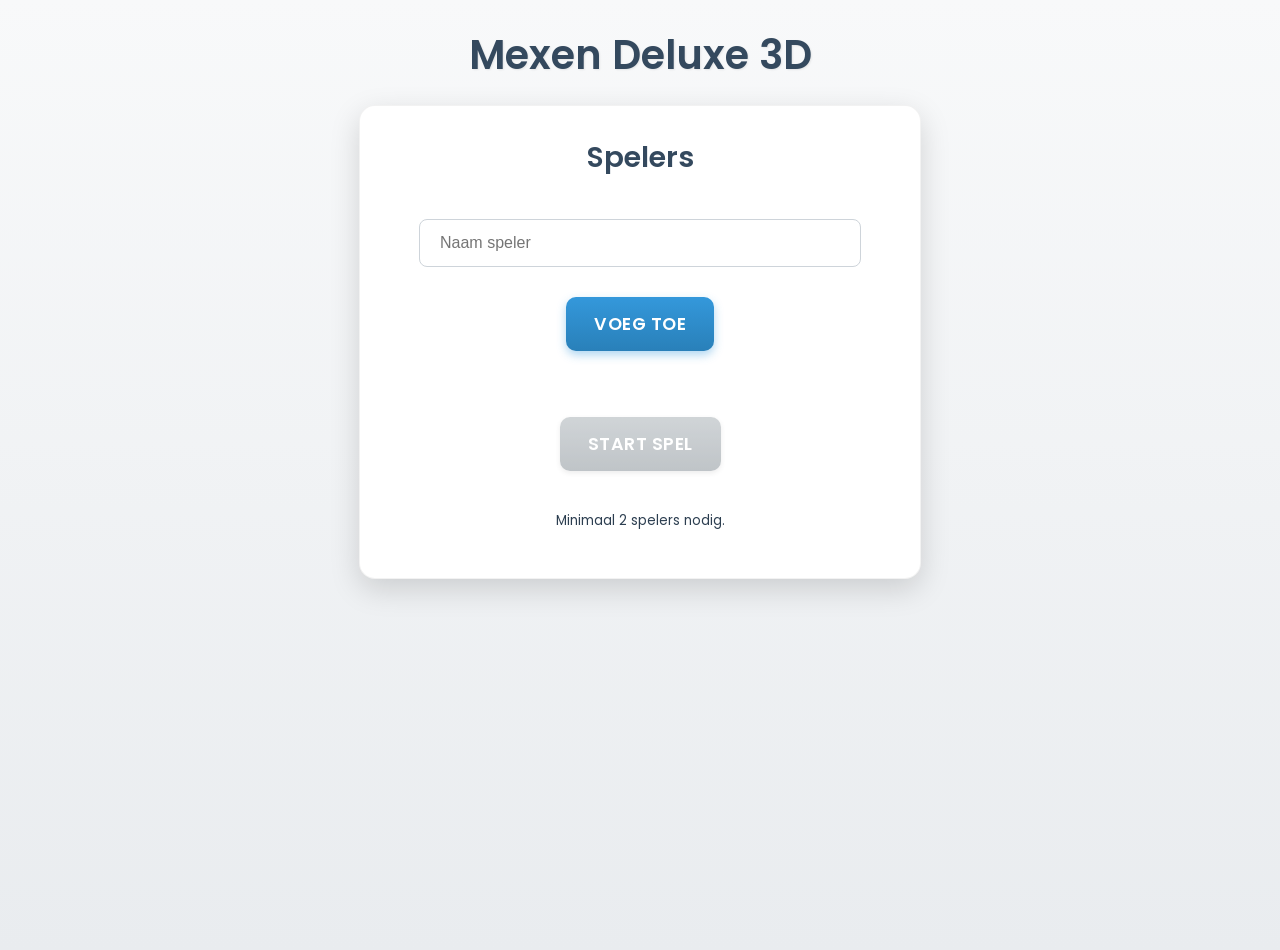
<file: code.html>
<!DOCTYPE html>
<html lang="nl">
<head>
    <meta charset="UTF-8">
    <meta name="viewport" content="width=device-width, initial-scale=1.0">
    <title>Mexen Deluxe 3D</title>
    <style>
        /* --- Enhanced Visual Styling --- */
        @import url('https://fonts.googleapis.com/css2?family=Poppins:wght@400;600;700&display=swap');

        :root {
            --primary-color: #34495e; /* Dark Slate Blue */
            --secondary-color: #3498db; /* Bright Blue */
            --accent-color: #e74c3c; /* Red */
            --background-start: #f8f9fa; /* Very Light Gray */
            --background-end: #e9ecef;   /* Light Gray */
            --text-color: #2c3e50; /* Darker Slate Blue */
            --light-text: #ffffff;
            --border-color: #ced4da; /* Medium Gray */
            --dice-bg: #fdfdfd; /* Almost White */
            --dice-dot: #2c3e50; /* Dark Slate Blue */
            --special-message-bg: #fff3cd; /* Light Yellow */
            --special-message-border: #ffeeba;
            --special-message-text: #856404;
            --shadow-color: rgba(0, 0, 0, 0.15);
            --shadow-color-light: rgba(0, 0, 0, 0.08);
        }

        body {
            font-family: 'Poppins', sans-serif;
            background-image: linear-gradient(to bottom, var(--background-start), var(--background-end));
            color: var(--text-color);
            margin: 0;
            padding: 25px;
            display: flex;
            flex-direction: column;
            align-items: center;
            min-height: 100vh;
            overflow-x: hidden; /* Prevent horizontal scroll */
        }

        h1, h2, h3 {
            color: var(--primary-color);
            text-align: center;
            margin-top: 0;
            margin-bottom: 20px;
            font-weight: 600;
        }
        h1 { font-size: 2.5em; text-shadow: 1px 1px 2px var(--shadow-color-light); }
        h2 { font-size: 1.8em; }
        h3 { font-size: 1.4em; }

        .container {
            background-color: var(--light-text);
            padding: 30px;
            border-radius: 16px;
            box-shadow: 0 10px 30px var(--shadow-color);
            border: 1px solid rgba(0,0,0,0.05);
            width: 90%;
            max-width: 500px; /* Slightly wider for better spacing */
            margin-bottom: 25px;
            display: flex;
            flex-direction: column;
            gap: 20px; /* Increased gap */
        }

        #setup-fase { display: flex; flex-direction: column; align-items: center; }
        #player-input {
            padding: 14px 20px; border: 1px solid var(--border-color);
            border-radius: 8px; width: 80%; font-size: 1em;
            margin-bottom: 10px; transition: border-color 0.3s ease, box-shadow 0.3s ease;
        }
        #player-input:focus {
            border-color: var(--secondary-color);
            box-shadow: 0 0 0 3px rgba(52, 152, 219, 0.2);
            outline: none;
        }
        #player-list {
            list-style: none; padding: 0; margin-top: 10px;
            width: 100%; text-align: center;
        }
        #player-list li {
            background-color: var(--background-start);
            padding: 10px 15px; margin-bottom: 8px;
            border-radius: 6px; font-weight: 600; color: var(--primary-color);
            border: 1px solid var(--border-color);
            transition: transform 0.2s ease;
        }
         #player-list li:hover {
             transform: scale(1.02);
         }

        #spel-fase { display: none; flex-direction: column; align-items: center; }
        #spel-info {
            width: 100%; display: flex; justify-content: space-between;
            align-items: center; margin-bottom: 15px; padding: 0 10px;
            flex-wrap: wrap; gap: 10px;
        }
        #speler-aan-zet {
             font-size: 1.5em; font-weight: 700; margin: 0;
             color: var(--secondary-color);
             text-shadow: 1px 1px 2px var(--shadow-color-light);
        }
        #worp-info { font-size: 1.1em; font-weight: 600; margin: 0; color: var(--primary-color); }

        /* --- 3D Dice Styling --- */
        .dice-container {
            display: flex; justify-content: center; gap: 30px;
            margin-bottom: 25px;
            perspective: 1000px; /* Essential for 3D perception */
        }

        .die {
            width: 85px; height: 85px; /* Slightly larger */
            background: linear-gradient(145deg, #ffffff, #f0f0f0); /* Subtle gradient */
            border: 1px solid rgba(0, 0, 0, 0.1);
            border-radius: 15px; /* More rounded */
            padding: 8px; /* Padding for dots */
            display: grid; grid-template-columns: repeat(3, 1fr); grid-template-rows: repeat(3, 1fr);
            gap: 5px;
            box-shadow: 5px 5px 15px rgba(0,0,0,0.1), /* Outer shadow */
                       -5px -5px 15px rgba(255,255,255,0.7), /* Highlight shadow */
                       inset 0 2px 4px rgba(255, 255, 255, 0.6), /* Inner highlight */
                       inset 0 -2px 4px rgba(0, 0, 0, 0.05); /* Inner shadow */
            cursor: default;
            transition: border-color 0.3s ease, box-shadow 0.3s ease, transform 0.5s ease-out; /* Smooth transitions */
            transform-style: preserve-3d; /* Needed for potential 3D transforms */
            /* transform: translateZ(-10px); /* Push it back slightly */
        }
        .die.clickable { cursor: pointer; }
        .die.clickable:hover {
            transform: scale(1.05) /*translateZ(-5px)*/ rotateY(5deg);
            box-shadow: 7px 7px 20px rgba(0,0,0,0.18),
                       -5px -5px 15px rgba(255,255,255,0.7),
                       inset 0 2px 4px rgba(255, 255, 255, 0.6),
                       inset 0 -2px 4px rgba(0, 0, 0, 0.05);
        }
        .die.held {
            border-color: var(--accent-color);
            box-shadow: 0 0 15px var(--accent-color), /* Glow effect */
                       5px 5px 15px rgba(0,0,0,0.1),
                       -5px -5px 15px rgba(255,255,255,0.7),
                       inset 0 2px 4px rgba(255, 255, 255, 0.6),
                       inset 0 -2px 4px rgba(0, 0, 0, 0.05);
            transform: scale(1.02); /* Slightly larger when held */
        }

        .dot {
            width: 16px; height: 16px; /* Slightly larger dots */
            background-color: var(--dice-dot);
            border-radius: 50%;
            align-self: center; justify-self: center;
            box-shadow: inset 1px 1px 3px rgba(0, 0, 0, 0.6), /* Inset shadow for depth */
                       0 0 2px rgba(0, 0, 0, 0.2); /* Subtle outer shadow */
            visibility: hidden;
            /* transition: background-color 0.3s ease; */ /* Maybe overkill */
        }
        /* Dot positioning (remains the same) */
        .dot:nth-child(1) { grid-area: 1 / 1; } .dot:nth-child(2) { grid-area: 1 / 2; } .dot:nth-child(3) { grid-area: 1 / 3; }
        .dot:nth-child(4) { grid-area: 2 / 1; } .dot:nth-child(5) { grid-area: 2 / 2; } .dot:nth-child(6) { grid-area: 2 / 3; }
        .dot:nth-child(7) { grid-area: 3 / 1; } .dot:nth-child(8) { grid-area: 3 / 2; } .dot:nth-child(9) { grid-area: 3 / 3; }
        /* Dot visibility rules (remains the same) */
        .die[data-value="0"] .dot { visibility: hidden; }
        .die[data-value="1"] .dot:nth-child(5) { visibility: visible; }
        .die[data-value="2"] .dot:nth-child(1), .die[data-value="2"] .dot:nth-child(9) { visibility: visible; }
        .die[data-value="3"] .dot:nth-child(1), .die[data-value="3"] .dot:nth-child(5), .die[data-value="3"] .dot:nth-child(9) { visibility: visible; }
        .die[data-value="4"] .dot:nth-child(1), .die[data-value="4"] .dot:nth-child(3), .die[data-value="4"] .dot:nth-child(7), .die[data-value="4"] .dot:nth-child(9) { visibility: visible; }
        .die[data-value="5"] .dot:nth-child(1), .die[data-value="5"] .dot:nth-child(3), .die[data-value="5"] .dot:nth-child(5), .die[data-value="5"] .dot:nth-child(7), .die[data-value="5"] .dot:nth-child(9) { visibility: visible; }
        .die[data-value="6"] .dot:nth-child(1), .die[data-value="6"] .dot:nth-child(3), .die[data-value="6"] .dot:nth-child(4), .die[data-value="6"] .dot:nth-child(6), .die[data-value="6"] .dot:nth-child(7), .die[data-value="6"] .dot:nth-child(9) { visibility: visible; }

        .score-display {
            font-size: 2em; font-weight: 700; color: var(--secondary-color);
            text-align: center; margin-top: 5px; margin-bottom: 20px;
            text-shadow: 1px 1px 2px var(--shadow-color-light);
        }

        .message-area {
            min-height: 30px; padding: 12px 18px;
            background-color: var(--special-message-bg);
            border: 1px solid var(--special-message-border);
            border-radius: 8px; text-align: center;
            font-weight: 600; color: var(--special-message-text);
            margin-top: 10px; margin-bottom: 15px; display: none;
            transition: opacity 0.3s ease;
            box-shadow: 0 2px 5px var(--shadow-color-light);
        }
        .message-area.visible { display: block; opacity: 1; }
        .message-area.special {
            color: var(--accent-color); font-size: 1.1em;
            background-color: #f8d7da; border-color: #f5c6cb;
        }

        /* --- Enhanced Button Styling --- */
        button {
            background-image: linear-gradient(to bottom, var(--secondary-color), #2980b9); /* Blue gradient */
            color: white; border: none; padding: 14px 28px;
            border-radius: 10px; cursor: pointer; font-size: 1.1em;
            font-weight: 600; font-family: 'Poppins', sans-serif;
            transition: background-image 0.3s ease, transform 0.15s ease, box-shadow 0.3s ease;
            box-shadow: 0 4px 10px rgba(52, 152, 219, 0.4);
            text-transform: uppercase; letter-spacing: 0.5px;
        }
        button:hover:not(:disabled) {
            background-image: linear-gradient(to bottom, #3ba0e0, #2f89c0);
            transform: translateY(-3px);
            box-shadow: 0 6px 15px rgba(52, 152, 219, 0.5);
        }
        button:active:not(:disabled) {
            transform: translateY(0px);
            box-shadow: 0 3px 8px rgba(52, 152, 219, 0.3);
        }
        button:disabled {
            background-image: linear-gradient(to bottom, #bdc3c7, #a5acb1); /* Gray gradient */
            cursor: not-allowed; opacity: 0.7;
            box-shadow: 0 2px 5px rgba(0, 0, 0, 0.1);
            transform: translateY(0);
        }

        #actie-knoppen { display: flex; gap: 20px; justify-content: center; flex-wrap: wrap; width: 100%; }

        /* --- Enhanced Results Styling --- */
         #ronde-resultaten {
            display: none; margin-top: 25px; padding: 25px 30px;
            background-image: linear-gradient(to bottom, var(--primary-color), #2c3e50); /* Darker gradient */
            border-radius: 12px; text-align: left; color: var(--light-text);
            width: 90%; max-width: 500px;
            box-shadow: 0 8px 25px rgba(0,0,0,0.2);
         }
         #ronde-resultaten h3 {
             margin-top: 0; color: var(--light-text); text-align: center;
             margin-bottom: 20px; font-size: 1.6em;
             text-shadow: 1px 1px 2px rgba(0,0,0,0.3);
        }
         #ronde-resultaten p, #ronde-resultaten div { margin-bottom: 12px; color: #ecf0f1; /* Slightly off-white */ font-size: 1.1em; line-height: 1.6; }
         #ronde-resultaten strong { color: #aed6f1; font-weight: 700; } /* Light blue for emphasis */
         #ronde-resultaten hr { border: none; border-top: 1px solid rgba(255, 255, 255, 0.2); margin: 20px 0; }
         #ronde-resultaten button {
             margin-top: 15px;
             background-image: linear-gradient(to bottom, var(--secondary-color), #2980b9);
             box-shadow: 0 4px 10px rgba(52, 152, 219, 0.4);
             display: block; /* Center button */
             margin-left: auto;
             margin-right: auto;
        }

        /* --- Enhanced Shake Animation --- */
        @keyframes shake {
            0% { transform: translate(0, 0) rotateX(0) rotateY(0); }
            10% { transform: translate(-5px, -2px) rotateX(-10deg) rotateY(8deg); }
            20% { transform: translate(5px, 2px) rotateX(8deg) rotateY(-10deg); }
            30% { transform: translate(-4px, -1px) rotateX(-6deg) rotateY(5deg); }
            40% { transform: translate(4px, 1px) rotateX(5deg) rotateY(-6deg); }
            50% { transform: translate(-3px, 0px) rotateX(-4deg) rotateY(3deg); }
            60% { transform: translate(3px, 0px) rotateX(3deg) rotateY(-4deg); }
            70% { transform: translate(-2px, -1px) rotateX(-2deg) rotateY(2deg); }
            80% { transform: translate(2px, 1px) rotateX(2deg) rotateY(-2deg); }
            90% { transform: translate(-1px, 0px) rotateX(-1deg) rotateY(1deg); }
            100% { transform: translate(0, 0) rotateX(0) rotateY(0); }
        }
        .die.shaking {
            animation: shake 0.7s cubic-bezier(.36,.07,.19,.97) both;
            /* Ensure it appears slightly 'above' during shake */
            transform: translateZ(10px);
        }

        /* --- Responsiveness --- */
        @media (max-width: 600px) {
            body { padding: 15px; }
            h1 { font-size: 2em; }
            h2 { font-size: 1.5em; }
            .container { width: 95%; padding: 20px; gap: 15px;}
            .die { width: 70px; height: 70px; border-radius: 12px; padding: 6px; gap: 4px;}
            .dot { width: 14px; height: 14px; }
            .dice-container { gap: 20px; }
            #spel-info { flex-direction: column; align-items: center; gap: 8px; }
            #speler-aan-zet { font-size: 1.3em; }
            #worp-info { font-size: 1em; }
            #actie-knoppen { flex-direction: column; width: 90%; align-items: stretch;}
            button { width: 100%; padding: 12px 20px; font-size: 1em;}
            #ronde-resultaten { width: 95%; padding: 20px; }
            #ronde-resultaten h3 { font-size: 1.4em; }
            #ronde-resultaten p, #ronde-resultaten div { font-size: 1em; }
        }
    </style>
</head>
<body>

    <h1>Mexen Deluxe 3D</h1>

    <!-- Setup Fase -->
    <div id="setup-fase" class="container">
        <h2>Spelers</h2>
        <input type="text" id="player-input" placeholder="Naam speler">
        <button id="add-player-btn">Voeg Toe</button>
        <ul id="player-list"></ul>
        <button id="start-game-btn" disabled>Start Spel</button>
        <p><small>Minimaal 2 spelers nodig.</small></p>
    </div>

    <!-- Spel Fase -->
    <div id="spel-fase" class="container">
        <h2 id="ronde-titel">Ronde 1</h2>
        <div id="spel-info">
             <h3 id="speler-aan-zet">Speler: ...</h3>
             <div id="worp-info">Worp: <span id="worp-teller">0</span> / <span id="max-worpen">3</span></div>
        </div>

        <div class="dice-container">
             <!-- Dice structure remains the same, CSS handles the look -->
             <div id="die1" class="die" data-value="0">
                <span class="dot"></span><span class="dot"></span><span class="dot"></span>
                <span class="dot"></span><span class="dot"></span><span class="dot"></span>
                <span class="dot"></span><span class="dot"></span><span class="dot"></span>
            </div>
            <div id="die2" class="die" data-value="0">
                <span class="dot"></span><span class="dot"></span><span class="dot"></span>
                <span class="dot"></span><span class="dot"></span><span class="dot"></span>
                <span class="dot"></span><span class="dot"></span><span class="dot"></span>
            </div>
        </div>

        <div id="score-display" class="score-display">Score: -</div>
        <div id="message-area" class="message-area"></div>

        <div id="actie-knoppen">
            <!-- Button function remains the same -->
            <button id="roll-btn" disabled>Gooi</button>
            <button id="show-lowest-btn">Toon Laagste</button>
        </div>

        <div id="ronde-resultaten">
             <h3>Ronde Resultaten</h3>
             <!-- Changed resultaten-tekst to a div for better structure flexibility -->
             <div id="resultaten-inhoud"></div>
             <button id="next-round-btn">Volgende Ronde</button>
         </div>
    </div>

    <script>
        // --- JavaScript (largely unchanged, added comments, minor tweaks) ---

        // Globale Variabelen
        let players = [];
        let currentPlayerIndex = 0;
        let currentRound = 0;
        let gameState = 'setup'; // setup, playing, turnOver, roundOver
        let roundThrowsLimit = 3;
        let throwsThisTurn = 0;
        let currentDice = [0, 0];
        let currentScoreResult = {}; // Houd het hele score object bij
        let heldDice = [false, false];
        let mustThrowHeld = false; // If one die was held, the other must be thrown
        let roundLowestScore = Infinity; // Lowest score achieved this round (value)
        let roundLowestPlayerIndices = []; // Indices of players who achieved the lowest score
        let mexCountThisRound = 0; // How many times Mex was rolled this round
        let playerRoundData = []; // Stores { name, score, drinksToTake, finalThrowValue, drinksFrom31, drinksFrom32 } for each player
        let allowHolding = false; // Controls if dice can be clicked/held
        let overtakenPlayerIndex = null; // Index of the player whose low score was just equaled/overtaken
        let animationInterval = null; // Interval timer for roll animation

        // DOM Elementen
        const setupFaseDiv = document.getElementById('setup-fase');
        const spelFaseDiv = document.getElementById('spel-fase');
        const playerInput = document.getElementById('player-input');
        const addPlayerBtn = document.getElementById('add-player-btn');
        const playerListUl = document.getElementById('player-list');
        const startGameBtn = document.getElementById('start-game-btn');
        const rondeTitel = document.getElementById('ronde-titel');
        const spelerAanZetH3 = document.getElementById('speler-aan-zet');
        const die1Div = document.getElementById('die1');
        const die2Div = document.getElementById('die2');
        const scoreDisplayDiv = document.getElementById('score-display');
        const worpTellerSpan = document.getElementById('worp-teller');
        const maxWorpenSpan = document.getElementById('max-worpen');
        const messageAreaDiv = document.getElementById('message-area');
        const rollBtn = document.getElementById('roll-btn');
        const nextRoundBtn = document.getElementById('next-round-btn');
        const showLowestBtn = document.getElementById('show-lowest-btn');
        const rondeResultatenDiv = document.getElementById('ronde-resultaten');
        const resultatenInhoudDiv = document.getElementById('resultaten-inhoud'); // Target the div

        // --- Event Listeners ---
        addPlayerBtn.addEventListener('click', addPlayer);
        playerInput.addEventListener('keypress', (e) => { if (e.key === 'Enter') addPlayer(); });
        startGameBtn.addEventListener('click', startGame);
        rollBtn.addEventListener('click', handleMainButtonClick); // Main button logic
        nextRoundBtn.addEventListener('click', startNewRound);
        showLowestBtn.addEventListener('click', showLowestScoreInfo);
        die1Div.addEventListener('click', () => handleDieClick(0)); // Click listener for die 1
        die2Div.addEventListener('click', () => handleDieClick(1)); // Click listener for die 2

        // --- Main Button Logic ---
        function handleMainButtonClick() {
            // Determines action based on game state
            if (gameState === 'playing') {
                startRollAnimation(); // Start dice roll
            } else if (gameState === 'turnOver') {
                advanceToNext(); // Move to next player or end round
            }
            // In other states (setup, roundOver), the button is typically disabled
        }

        // --- Player Setup Functions ---
        function addPlayer() {
            const playerName = playerInput.value.trim();
            if (playerName && players.length < 10) {
                players.push({ name: playerName, totalDrinks: 0 }); // Add player object
                playerInput.value = ''; // Clear input
                updatePlayerList();
                checkStartGameButton();
            } else if (players.length >= 10) {
                 showTemporaryMessage("Max 10 spelers toegestaan.", 'special'); // Inform user
            }
            playerInput.focus(); // Keep focus on input
        }

        function updatePlayerList() {
             playerListUl.innerHTML = ''; // Clear current list
            players.forEach(player => {
                const li = document.createElement('li');
                li.textContent = player.name;
                playerListUl.appendChild(li); // Add player name to list
            });
        }

        function checkStartGameButton() {
            // Enable start button only if >= 2 players
            startGameBtn.disabled = players.length < 2;
        }

        // --- Game Flow Functions ---
        function startGame() {
            if (players.length < 2) return; // Safety check
            gameState = 'playing'; // Set initial state (will be refined in setupPlayerTurn)
            setupFaseDiv.style.display = 'none'; // Hide setup
            spelFaseDiv.style.display = 'flex'; // Show game area
            hideMessage();
            startNewRound(); // Start the first round
        }

        function startNewRound() {
            rondeResultatenDiv.style.display = 'none'; // Hide previous results
            nextRoundBtn.disabled = true; // Disable button until round ends
            hideMessage();

            currentRound++;
            rondeTitel.textContent = `Ronde ${currentRound}`;
            currentPlayerIndex = 0; // Start with the first player
            roundThrowsLimit = 3; // Reset throw limit
            mexCountThisRound = 0; // Reset Mex counter
            roundLowestScore = Infinity; // Reset lowest score tracker
            roundLowestPlayerIndices = []; // Reset lowest score players
            overtakenPlayerIndex = null; // Reset overtake tracker
            // Reset data for each player for this round
            playerRoundData = players.map(p => ({
                name: p.name, score: null, drinksToTake: 0, finalThrowValue: null, drinksFrom31: 0, drinksFrom32: 0
            }));

            setupPlayerTurn(); // Set up the turn for the first player
        }

        function setupPlayerTurn() {
            gameState = 'playing'; // Set state to active play
            const currentPlayer = players[currentPlayerIndex];
            spelerAanZetH3.textContent = `${currentPlayer.name}`; // Display current player
            throwsThisTurn = 0; // Reset turn throw count
            currentScoreResult = {}; // Reset score object
            currentDice = [0, 0]; // Reset dice values
            heldDice = [false, false]; // Reset held status
            mustThrowHeld = false; // Reset must-throw status
            allowHolding = false; // Disable holding initially
            overtakenPlayerIndex = null; // Reset overtake status for this turn

            updateDiceDisplay(); // Show dice (initially '0')
            scoreDisplayDiv.textContent = "Score: -"; // Reset score display
            worpTellerSpan.textContent = throwsThisTurn;
            maxWorpenSpan.textContent = roundThrowsLimit; // Show max throws allowed
            rollBtn.disabled = false; // Enable roll button
            rollBtn.textContent = "Gooi"; // Set button text
            showLowestBtn.disabled = false; // Enable "Show Lowest" button
            hideMessage(); // Clear any previous messages

            // Reset dice visual state
            die1Div.classList.remove('held', 'clickable', 'shaking');
            die2Div.classList.remove('held', 'clickable', 'shaking');
        }

        // --- Dice Rolling & Animation ---
        function startRollAnimation() {
            rollBtn.disabled = true; // Disable buttons during roll
            showLowestBtn.disabled = true;
            allowHolding = false; // Prevent holding during animation
            die1Div.classList.remove('clickable', 'held'); // Ensure dice are not clickable/held visually
            die2Div.classList.remove('clickable', 'held');
            hideMessage();

            // Apply shaking animation only to non-held dice
            if (!heldDice[0]) die1Div.classList.add('shaking');
            if (!heldDice[1]) die2Div.classList.add('shaking');

            let animationDuration = 700; // Duration of the animation (ms)
            let intervalTime = 50; // How often to update dice faces (ms)
            let elapsed = 0;

            // Interval to rapidly change dice faces for visual effect
            animationInterval = setInterval(() => {
                if (!heldDice[0]) currentDice[0] = getRandomDieValue();
                if (!heldDice[1]) currentDice[1] = getRandomDieValue();
                updateDiceDisplay(true); // Update display, indicating it's animating
                elapsed += intervalTime;
                if (elapsed >= animationDuration) {
                    finishRoll(); // Stop animation and process result
                }
            }, intervalTime);
        }

        function finishRoll() {
            clearInterval(animationInterval); // Stop the interval timer
            animationInterval = null;
            die1Div.classList.remove('shaking'); // Remove animation class
            die2Div.classList.remove('shaking');
            handleRollResultLogic(); // Process the final dice values
        }

        function getRandomDieValue() {
            // Returns a random integer between 1 and 6
            return Math.floor(Math.random() * 6) + 1;
        }

        function updateDiceDisplay(isAnimating = false) {
            const dieElements = [die1Div, die2Div];
            dieElements.forEach((el, index) => {
                // Don't visually change a held die unless animating
                const valueToShow = (heldDice[index] && !isAnimating) ? el.getAttribute('data-value') : currentDice[index].toString();
                el.setAttribute('data-value', valueToShow);
                 // Ensure 'held' class is only present if logically held and not currently forced to throw
                el.classList.toggle('held', heldDice[index] && !mustThrowHeld);
            });
        }

        // --- Roll Result & Score Logic ---
        function handleRollResultLogic() {
            // Determine final dice values for non-held dice
            if (!heldDice[0]) currentDice[0] = getRandomDieValue();
            if (!heldDice[1]) currentDice[1] = getRandomDieValue();
            updateDiceDisplay(); // Show final dice faces

            // Check if a die was held and must now be released
            if (mustThrowHeld) {
                 const originallyHeldIndex = heldDice.findIndex(h => h);
                 if (originallyHeldIndex !== -1) {
                     mustThrowHeld = false; // Reset the flag
                     heldDice[originallyHeldIndex] = false; // Logically un-hold
                     document.getElementById(`die${originallyHeldIndex + 1}`).classList.remove('held'); // Visually un-hold
                 }
             }

            // Calculate the score based on the dice
            currentScoreResult = calculateScore(currentDice[0], currentDice[1]);
            scoreDisplayDiv.textContent = `Score: ${currentScoreResult.display}`; // Show score

            // Handle special scores (31, 32) - they don't count as a throw and allow re-roll
            if (currentScoreResult.type === 'special') {
                 if (currentScoreResult.value === 31) {
                    showTemporaryMessage(`${players[currentPlayerIndex].name}: 31! Deel 1 slok uit. Gooi opnieuw.`);
                    playerRoundData[currentPlayerIndex].drinksFrom31++; // Track drinks given
                } else if (currentScoreResult.value === 32) {
                    showTemporaryMessage(`${players[currentPlayerIndex].name}: 32! Drink 1 slok zelf. Gooi opnieuw.`);
                    playerRoundData[currentPlayerIndex].drinksFrom32++; // Track drinks taken
                }
                // Reset visual hold state, player can re-roll immediately
                heldDice = [false, false];
                allowHolding = false;
                die1Div.classList.remove('held', 'clickable');
                die2Div.classList.remove('held', 'clickable');
                rollBtn.disabled = false; // Allow immediate re-roll
                showLowestBtn.disabled = false;
                return; // Exit early, turn does not advance yet
            }

            // Handle Mex (21) - ends turn immediately
            if (currentScoreResult.type === 'mex') {
                 mexCountThisRound++; // Increment round Mex count
                 let mexMsg = `MEX! ${players[currentPlayerIndex].name} stopt direct.`;
                 // If first player rolls Mex early, set the throw limit for others
                 if (currentPlayerIndex === 0 && throwsThisTurn + 1 < roundThrowsLimit) {
                     roundThrowsLimit = throwsThisTurn + 1;
                     maxWorpenSpan.textContent = roundThrowsLimit; // Update display
                     mexMsg += ` Nieuwe limiet: ${roundThrowsLimit} worpen.`;
                 }
                 mexMsg += ` Drankjes x${Math.pow(2, mexCountThisRound)}!`; // Show multiplier
                 showTemporaryMessage(mexMsg, 'special'); // Display Mex message

                 playerRoundData[currentPlayerIndex].score = 'Mex'; // Record score as 'Mex'
                 playerRoundData[currentPlayerIndex].finalThrowValue = 1000; // Assign high value for comparison
                 endPlayerTurn(); // End the turn
                 return;
            }

            // Normal roll - increment throw count
            throwsThisTurn++;
            worpTellerSpan.textContent = throwsThisTurn;

            // Store the numeric value and display string for the round data
            playerRoundData[currentPlayerIndex].finalThrowValue = currentScoreResult.value;
            playerRoundData[currentPlayerIndex].score = currentScoreResult.display;

            // Check if the player has reached the throw limit
            if (throwsThisTurn >= roundThrowsLimit) {
                 endPlayerTurn(); // End the turn if max throws reached
            } else {
                 // Turn continues - allow holding
                 rollBtn.disabled = false; // Enable roll button for next throw
                 showLowestBtn.disabled = false;
                 allowHolding = true; // Allow player to click dice
                 die1Div.classList.add('clickable'); // Make dice visually clickable
                 die2Div.classList.add('clickable');

                 // Check if a die is currently held - if so, the other *must* be thrown next turn
                 const heldIndex = heldDice.findIndex(h => h);
                 if (heldIndex !== -1) {
                     mustThrowHeld = true; // Set flag
                     // Make the non-held die clickable (it must be rolled)
                     document.getElementById(`die${1 - heldIndex + 1}`).classList.add('clickable');
                     // Make the held die non-clickable
                     document.getElementById(`die${heldIndex + 1}`).classList.remove('clickable');
                 } else {
                     mustThrowHeld = false; // Reset flag if no die is held
                     // Make both dice clickable again if nothing is held
                     die1Div.classList.add('clickable');
                     die2Div.classList.add('clickable');
                 }
            }
        }

        function calculateScore(d1, d2) {
            // Calculates the Mexen score based on two dice values
            if (d1 === 0 || d2 === 0) return { value: 0, display: "-", type: 'none'}; // No score if dice not rolled
            // Highest score: Mex
            if ((d1 === 2 && d2 === 1) || (d1 === 1 && d2 === 2)) return { value: 1000, display: "Mex", type: 'mex' }; // Use high value for internal sorting
             // Special throws (don't count as turn, allow re-roll)
            if ((d1 === 3 && d2 === 1) || (d1 === 1 && d2 === 3)) return { value: 31, display: "31", type: 'special' };
            if ((d1 === 3 && d2 === 2) || (d1 === 2 && d2 === 3)) return { value: 32, display: "32", type: 'special' };
            // Doubles (e.g., 6-6 is 600)
            if (d1 === d2) return { value: d1 * 100, display: `${d1}${d1}`, type: 'normal' }; // Use double digit display e.g. "66"
            // Normal scores (highest die first, e.g., 5-3 is 53)
            const high = Math.max(d1, d2);
            const low = Math.min(d1, d2);
            return { value: high * 10 + low, display: `${high}${low}`, type: 'normal' };
        }

        // --- Die Holding Logic ---
        function handleDieClick(index) {
            if (!allowHolding) return; // Can only hold when allowed

            const dieElement = document.getElementById(`die${index + 1}`);
            const otherIndex = 1 - index;
            const otherDieElement = document.getElementById(`die${otherIndex + 1}`);

            // Prevent clicking the die that *must* be thrown if one is already held
            if (mustThrowHeld && heldDice[otherIndex]) {
                 // If mustThrowHeld is true, it means the 'other' die is the one held.
                 // Trying to click the current die (index) means trying to click the non-held one.
                showTemporaryMessage("Je moet de niet-vastgehouden dobbelsteen gooien.");
                return;
            }

            // Prevent holding both dice (New check: trying to hold this one WHILE other is already held)
            if (!heldDice[index] && heldDice[otherIndex]) {
                 showTemporaryMessage("Je kunt maar één dobbelsteen vasthouden.");
                 return;
            }

            // Toggle the held state for the clicked die
            heldDice[index] = !heldDice[index];
            dieElement.classList.toggle('held', heldDice[index]);

            // Update the 'mustThrowHeld' status and clickability
            if (heldDice[index]) { // Just held this die
                mustThrowHeld = true;
                dieElement.classList.remove('clickable'); // The held die is not clickable
                otherDieElement.classList.add('clickable'); // The other must be clickable (to be rolled)
            } else { // Just released this die
                mustThrowHeld = false;
                // Both are now potentially clickable if holding is allowed
                 dieElement.classList.add('clickable');
                 otherDieElement.classList.add('clickable');
            }
        }

        // --- Turn & Round Ending Logic ---
        function endPlayerTurn() {
            gameState = 'turnOver'; // Set state to indicate turn is finished
            rollBtn.textContent = 'Volgende Speler'; // Change button text
            rollBtn.disabled = false; // Enable button to proceed
            showLowestBtn.disabled = true; // Disable "Show Lowest" until next turn starts
            allowHolding = false; // Disable holding
            die1Div.classList.remove('clickable', 'shaking', 'held'); // Reset dice visuals completely
            die2Div.classList.remove('clickable', 'shaking', 'held');
            heldDice = [false, false]; // Ensure logical held state is reset too
            mustThrowHeld = false;

            const finalScoreValue = playerRoundData[currentPlayerIndex].finalThrowValue;
            const currentPlayerName = players[currentPlayerIndex].name;
            const currentScoreDisplay = playerRoundData[currentPlayerIndex].score;

            overtakenPlayerIndex = null; // Reset overtake flag for this check

            // Update lowest score tracking (only for normal scores, not Mex/Specials/0)
             if (finalScoreValue !== null && finalScoreValue > 32 && finalScoreValue < 1000) {
                 if (finalScoreValue < roundLowestScore) {
                     // New lowest score
                    roundLowestScore = finalScoreValue;
                    roundLowestPlayerIndices = [currentPlayerIndex]; // This player is now the sole lowest
                    console.log(`New lowest: ${currentScoreDisplay} by ${currentPlayerName}`);
                } else if (finalScoreValue === roundLowestScore) {
                    // Score equals the current lowest
                    if (roundLowestPlayerIndices.length > 0 && !roundLowestPlayerIndices.includes(currentPlayerIndex)) {
                        // Someone else held the lowest score, and this player tied it
                        const previousLowestPlayerIndex = roundLowestPlayerIndices[0]; // Assume single lowest for overtake rule
                        overtakenPlayerIndex = previousLowestPlayerIndex; // Mark the overtaken player
                        roundLowestPlayerIndices = [currentPlayerIndex]; // The current player 'takes' the lowest position
                        showTemporaryMessage(`${currentPlayerName} (${currentScoreDisplay}) evenaart laagste! ${players[previousLowestPlayerIndex].name} moet mogelijk drinken!`, 'special');
                        console.log(`${currentPlayerName} overtakes lowest score from ${players[previousLowestPlayerIndex].name}`);
                    } else if (!roundLowestPlayerIndices.includes(currentPlayerIndex)) {
                         // Tied with others, but no one was 'overtaken' yet (e.g., multiple people tied on first pass)
                         roundLowestPlayerIndices.push(currentPlayerIndex);
                         console.log(`${currentPlayerName} ties lowest score ${currentScoreDisplay}`);
                    }
                    // If the player already holds/shares the lowest score, do nothing new.
                 }
            }

            // Display turn end message if no other special message is shown
            if (!messageAreaDiv.classList.contains('visible')) {
                 const displayScore = currentScoreDisplay || "Geen geldige score";
                showTemporaryMessage(`Beurt van ${currentPlayerName} (${displayScore}) is klaar. Klik 'Volgende Speler'.`);
            }
        }

        function advanceToNext() {
            // Called when 'Volgende Speler' button is clicked
            currentPlayerIndex++; // Move to the next player's index
            if (currentPlayerIndex < players.length) {
                // If there are more players in this round
                setupPlayerTurn(); // Set up the next player's turn
            } else {
                // All players have had their turn, end the round
                endRound();
            }
        }

        function endRound() {
            gameState = 'roundOver'; // Set state
            rollBtn.disabled = true; // Disable main button
            rollBtn.textContent = "Ronde Klaar"; // Update button text
            showLowestBtn.disabled = true; // Disable other button
            hideMessage(); // Clear any turn-specific messages

            let drinksMultiplier = Math.pow(2, mexCountThisRound); // Calculate multiplier based on Mex count
            let actionMessages = []; // Array to store messages about who drinks what
            let finalStandings = []; // Array to store each player's result summary

            // 1. Process drinks from special throws (31/32)
            playerRoundData.forEach((data, index) => {
                 if (data.drinksFrom31 > 0) {
                     actionMessages.push(`<strong>${data.name}</strong> deelt ${data.drinksFrom31} slok(ken) uit (door 31).`);
                     // Note: Assigning who receives these is complex, kept simple here.
                 }
                 if (data.drinksFrom32 > 0) {
                     actionMessages.push(`<strong>${data.name}</strong> drinkt ${data.drinksFrom32} slok(ken) zelf (door 32).`);
                     data.drinksToTake += data.drinksFrom32; // Add to their own drink count
                 }
             });

            // 2. Process drinks from being overtaken
             if (overtakenPlayerIndex !== null && playerRoundData[overtakenPlayerIndex]) { // Check if index is valid
                 const drinksForOvertake = 1 * drinksMultiplier; // Base drinks * multiplier
                 actionMessages.push(`<strong>${players[overtakenPlayerIndex].name}</strong> drinkt ${drinksForOvertake} slok(ken) (laagste score ingehaald!).`);
                 playerRoundData[overtakenPlayerIndex].drinksToTake += drinksForOvertake;
             }
            // 3. Process drinks for having the lowest score (only if not overtaken)
             else if (roundLowestPlayerIndices.length > 0 && roundLowestScore !== Infinity) {
                 const drinksForLowest = 1 * drinksMultiplier; // Base drinks * multiplier
                 // Get names of players with the lowest score
                 const loserNames = roundLowestPlayerIndices.map(i => `<strong>${players[i].name}</strong>`);
                 // Get display score from the first player in the list
                 const lowestScoreDisplay = playerRoundData[roundLowestPlayerIndices[0]]?.score || roundLowestScore; // Fallback to value if score string missing

                 if (loserNames.length === 1) {
                     actionMessages.push(`${loserNames[0]} heeft de laagste score (${lowestScoreDisplay}) en drinkt ${drinksForLowest} slok(ken).`);
                 } else {
                     actionMessages.push(`Gelijkspel laagste score (${lowestScoreDisplay}): ${loserNames.join(', ')} drinken elk ${drinksForLowest} slok(ken).`);
                 }
                 // Assign drinks to the lowest scoring players
                 roundLowestPlayerIndices.forEach(index => {
                    if(playerRoundData[index]) { // Check if player data exists
                        playerRoundData[index].drinksToTake += drinksForLowest;
                    }
                 });
            }
            // Handle case where no valid lowest score was set (e.g., everyone rolled Mex)
            else if (roundLowestScore === Infinity && overtakenPlayerIndex === null) {
                 actionMessages.push("Geen geldige laagste score bepaald deze ronde (mogelijk alleen Mex gegooid?).");
            }

             // Build the final standings display string
             playerRoundData.forEach((data) => {
                 finalStandings.push(`${data.name}: Worp <strong>${data.score || '-'}</strong> / Drinkt <strong>${data.drinksToTake}</strong> slok(ken)`);
                 // Update total drinks for players (optional, if you want to track across rounds)
                 // let playerGlobalIndex = players.findIndex(p => p.name === data.name);
                 // if (playerGlobalIndex !== -1) {
                 //     players[playerGlobalIndex].totalDrinks += data.drinksToTake;
                 // }
             });

            // Generate HTML for the results display
             let resultsHTML = "<strong>Scores deze Ronde:</strong><br>" + finalStandings.join('<br>');
             resultsHTML += "<hr><strong>Acties & Drankjes:</strong><br>";
             resultsHTML += actionMessages.length > 0 ? actionMessages.join('<br>') : "Geen speciale acties deze ronde.";
             if (mexCountThisRound > 0) {
                 resultsHTML += `<br><br><em>(Drankjes voor laagste/overname zijn vermenigvuldigd x${drinksMultiplier} door ${mexCountThisRound} Mex worp${mexCountThisRound > 1 ? 'en' : ''})</em>`;
             }

            resultatenInhoudDiv.innerHTML = resultsHTML; // Put HTML into the results div
            rondeResultatenDiv.style.display = 'block'; // Show the results area
            nextRoundBtn.disabled = false; // Enable button to start the next round
        }


        // --- Utility Functions ---
        function showLowestScoreInfo() {
            // Displays the current lowest score and who holds it
            if (roundLowestScore === Infinity) {
                showTemporaryMessage("Nog geen laagste score bepaald in deze ronde.");
            } else {
                 // Try to get the display score (e.g., "53" instead of 53)
                 let lowestScoreDisplay = roundLowestScore; // Fallback
                 if (roundLowestPlayerIndices.length > 0 && playerRoundData[roundLowestPlayerIndices[0]] && playerRoundData[roundLowestPlayerIndices[0]].score) {
                     lowestScoreDisplay = playerRoundData[roundLowestPlayerIndices[0]].score;
                 }
                 const lowestPlayerNames = roundLowestPlayerIndices.map(i => players[i]?.name || 'Onbekend').join(', '); // Add safety check for name
                showTemporaryMessage(`Huidige laagste score: ${lowestScoreDisplay} (van ${lowestPlayerNames})`);
            }
        }

        function showTemporaryMessage(msg, type = 'info') {
            // Displays a message in the message area
            messageAreaDiv.innerHTML = msg; // Set message text
            messageAreaDiv.className = 'message-area visible'; // Make it visible
            if (type === 'special') {
                messageAreaDiv.classList.add('special'); // Apply special styling if needed
            }
            // Optional: Auto-hide message after some time
            // setTimeout(hideMessage, 5000); // Hide after 5 seconds
        }

        function hideMessage() {
            // Hides the message area
            messageAreaDiv.className = 'message-area';
        }

        // --- Initialisation ---
        checkStartGameButton(); // Set initial state of start button
        hideMessage(); // Ensure message area is hidden initially

    </script>

</body>
</html>
</file>
